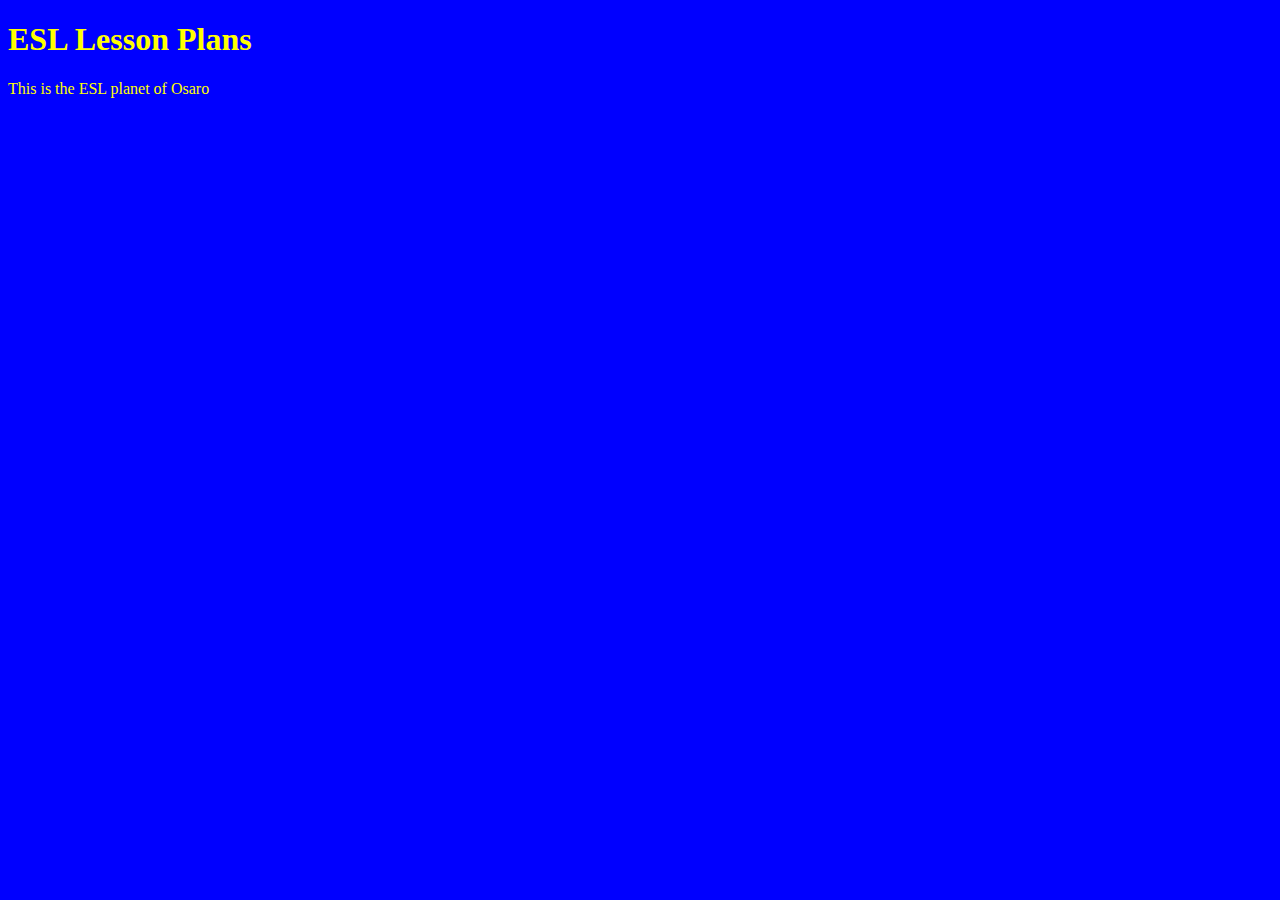
<file: index.html>
<!DOCTYPE html>
<html>
	<head>
		<title>ESL Lesson Plans</title>
		<link rel="stylesheet" type="text/css" href="CSS/style.css"
	</head>
		<body>
			<h1>ESL Lesson Plans</h1>
			<p>This is the ESL planet of Osaro</p>

		</body>
</html>
</file>
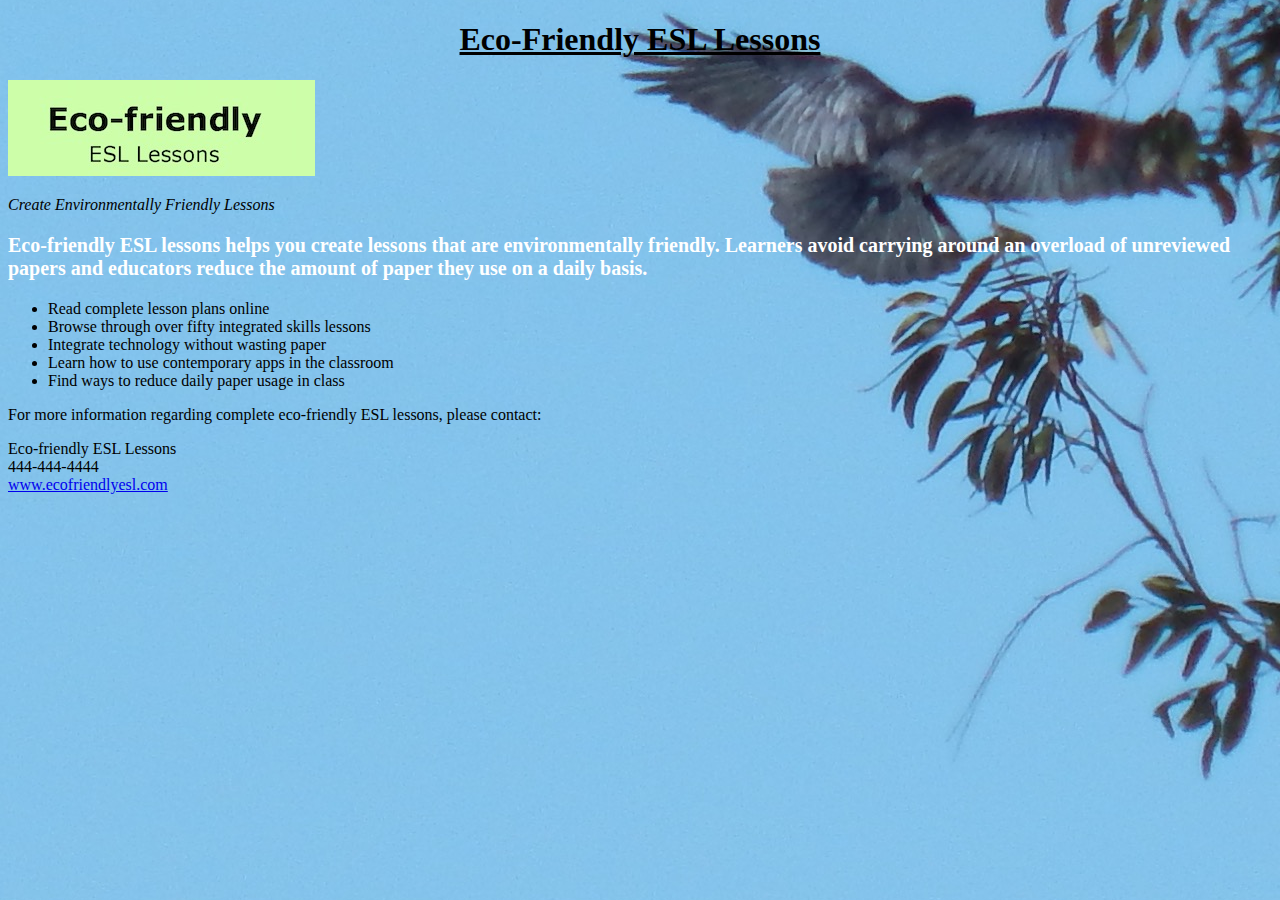
<file: unit_3/index.html>
<!DOCTYPE html>
<html>
<head>
	<title>Eco-Friendly ESL Lessons</title>
	<link rel="stylesheet" type="text/css" href="css/main.css">
</head>
<body id="highlighted">
    <h1 id="first">Eco-Friendly ESL Lessons</h1>
      <img src="../unit_3/images/logo.jpg" alt="logo of Eco-friendly ESL lessons" title="Eco-friendly ESL lessons">
      <p id="slogan">Create Environmentally Friendly Lessons</p>

      <p id="second"><strong>Eco-friendly ESL lessons helps you create lessons that are environmentally friendly. Learners avoid carrying around an overload of unreviewed papers and educators reduce the amount of paper they use on a daily basis.</strong></p>

      <ul>
          <li>Read complete lesson plans online</li>
          <li>Browse through over fifty integrated skills lessons</li>
          <li>Integrate technology without wasting paper</li>
          <li>Learn how to use contemporary apps in the classroom</li>
          <li>Find ways to reduce daily paper usage in class</li>
      </ul>

      <p>For more information regarding complete eco-friendly ESL lessons, please contact:</p>

      <p> Eco-friendly ESL Lessons<br>
      444-444-4444<br>
      <a href="www.ecofriendlyesl.com">www.ecofriendlyesl.com</a></p>

</body>
</html>
</file>
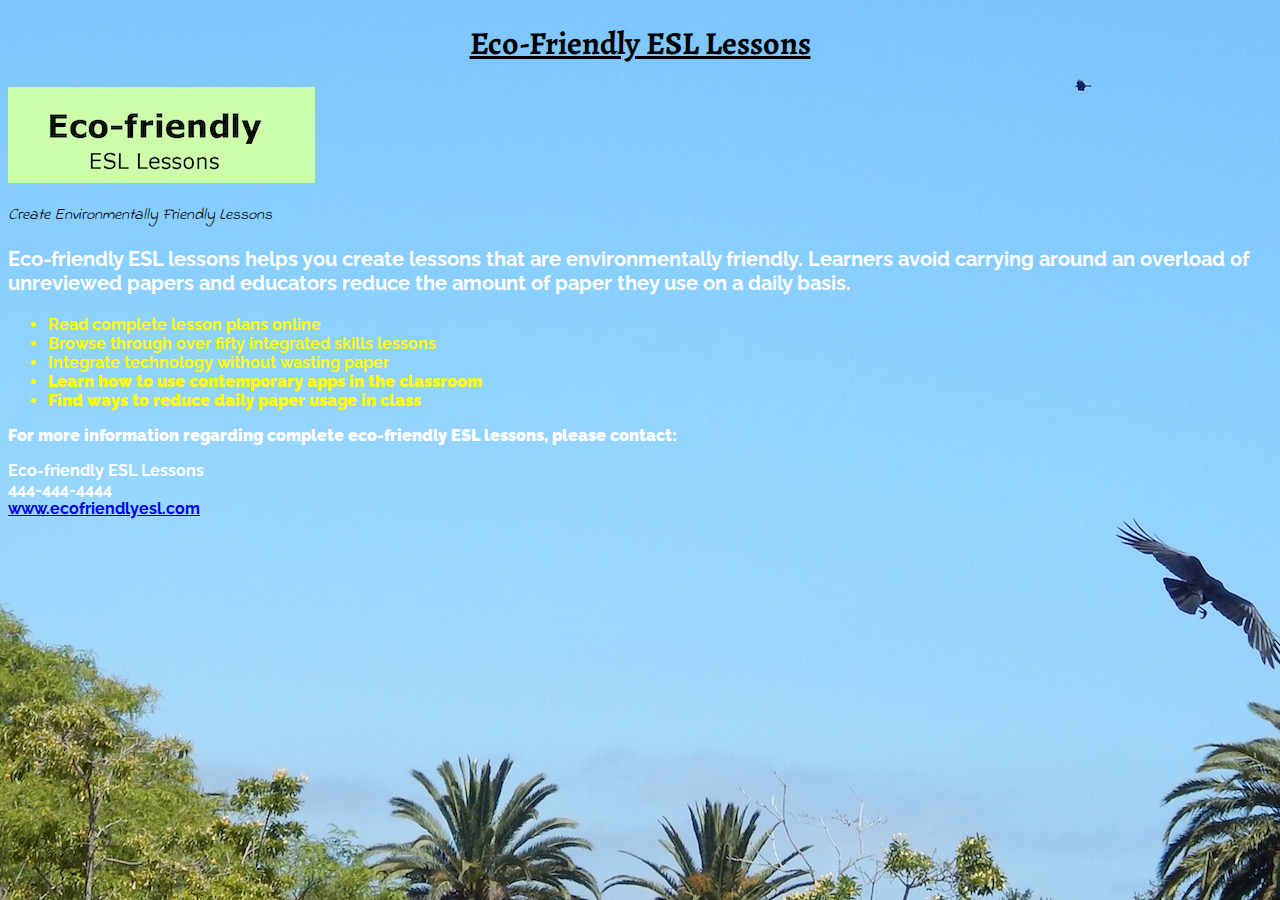
<file: unit_4/index.html>
<!DOCTYPE html>
<html>
<head>
	<title>Eco-Friendly ESL Lessons</title>

  <link href='http://fonts.googleapis.com/css?family=Alegreya:400,700' rel='stylesheet' type='text/css'>
  <link href='http://fonts.googleapis.com/css?family=Indie+Flower' rel='stylesheet' type='text/css'>
  <link href='http://fonts.googleapis.com/css?family=Raleway' rel='stylesheet' type='text/css'>
  
	<link rel="stylesheet" type="text/css" href="css/main.css">
	
</head>
<body id="highlighted">
    <h1 id="first">Eco-Friendly ESL Lessons</h1>
      <img src="../unit_4/images/logo.jpg" alt="logo of Eco-friendly ESL lessons" title="Eco-friendly ESL lessons">
      <p id="slogan">Create Environmentally Friendly Lessons</p>

      <p id="second"><strong>Eco-friendly ESL lessons helps you create lessons that are environmentally friendly. Learners avoid carrying around an overload of unreviewed papers and educators reduce the amount of paper they use on a daily basis.</strong></p>

      <ul id="list">
          <li><strong>Read complete lesson plans online</strong></li>
          <li><strong>Browse through over fifty integrated skills lessons</strong></li>
          <li><strong>Integrate technology without wasting paper</srong></li>
          <li><strong>Learn how to use contemporary apps in the classroom</strong></li>
          <li><strong>Find ways to reduce daily paper usage in class</strong></li>
      </ul>

      <p class="third"><strong>For more information regarding complete eco-friendly ESL lessons, please contact:</strong></p>

      <p class="third"> Eco-friendly ESL Lessons<br>
      444-444-4444<br>
      <a href="http://www.ecofriendlyesl.com">www.ecofriendlyesl.com</a></p>

</body>
</html>
</file>
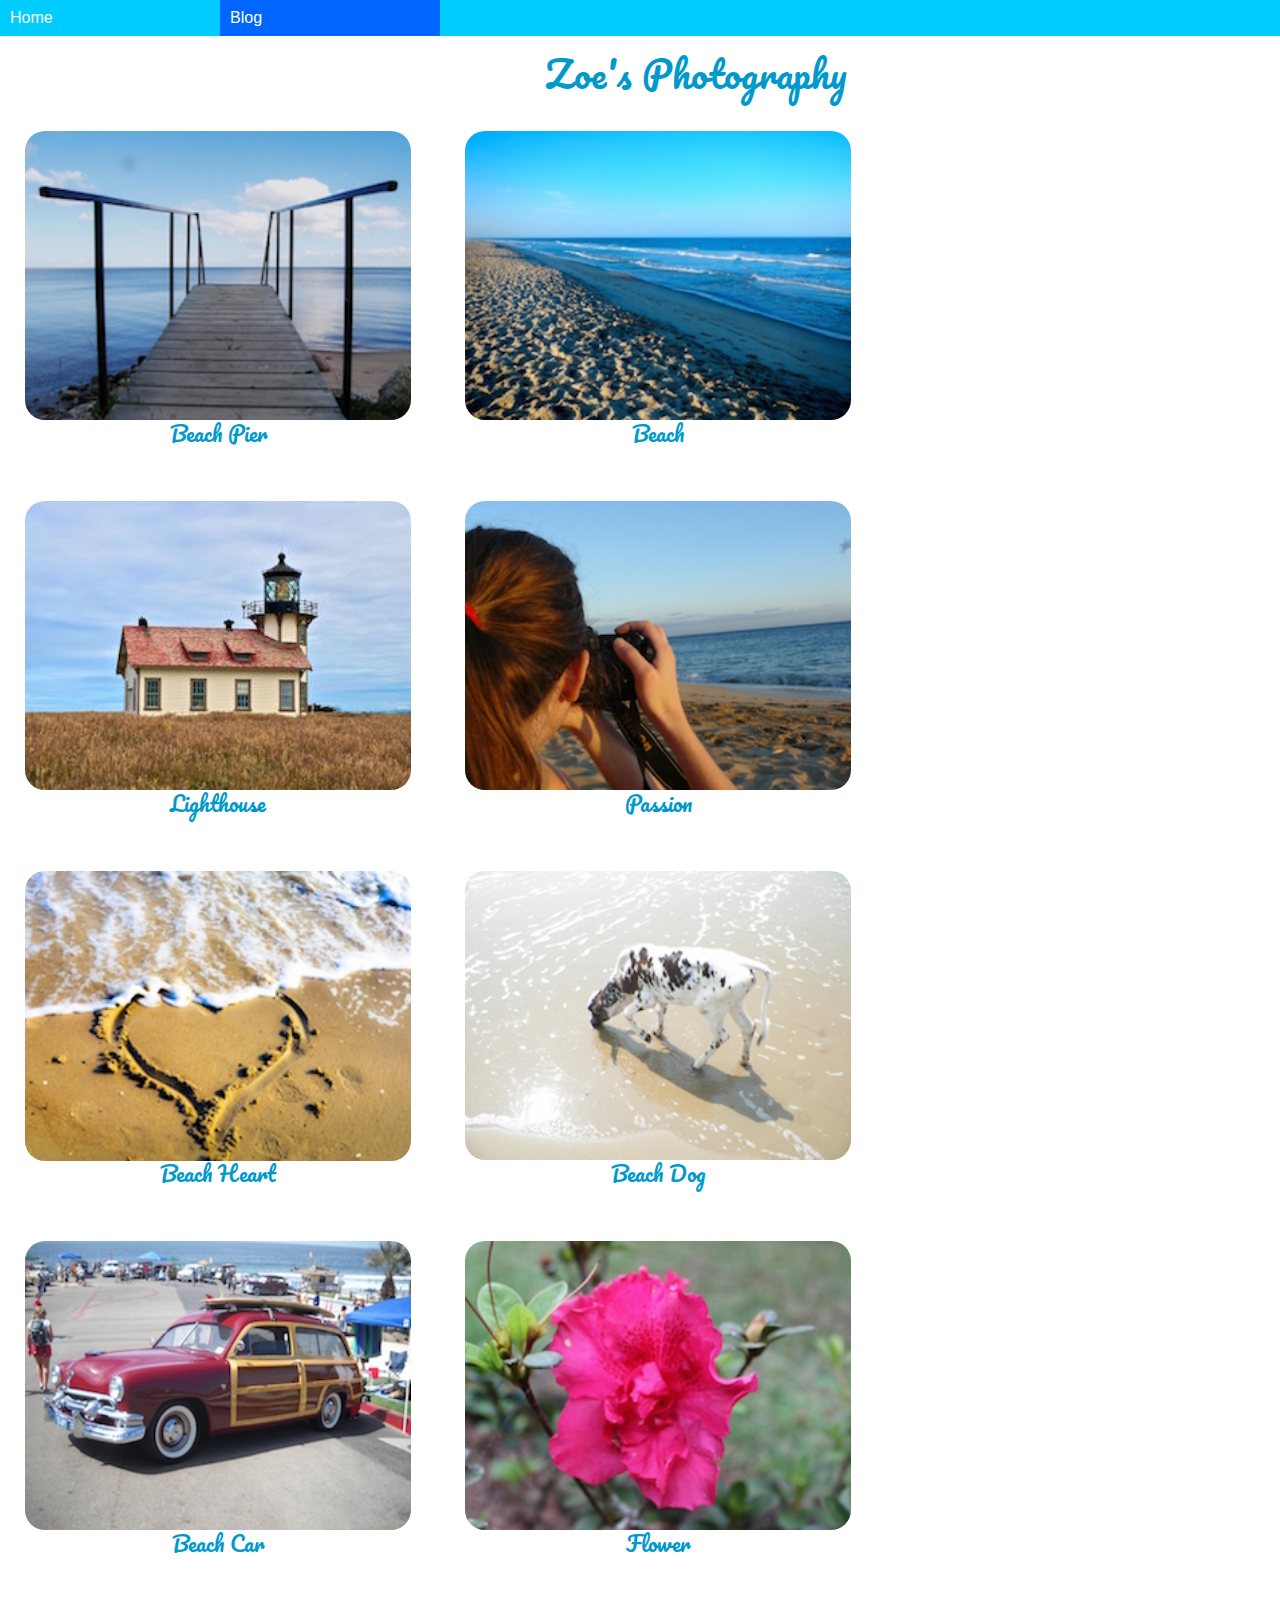
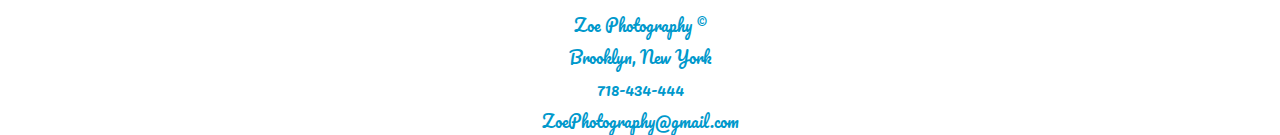
<file: unit_6/index.html>
<!DOCTYPE html>
<html>
<head>
	<title>Photography</title>

	<link rel="stylesheet" type="text/css" href="css/reset.css">
	<link rel="stylesheet" type="text/css" href="css/style.css">
    <link href='http://fonts.googleapis.com/css?family=Pacifico' rel='stylesheet' type='text/css'>
	
</head>
<body>
     <nav class="clearfix">
     
        <a href="index.html">Home</a>
        <a href="blog.html">Blog</a>
        
        </nav>

<h1>Zoe's Photography</h1>

        <div id="container">

        <p><img src="images/pier.jpeg" style="width: 97.5%">Beach Pier</p>

        </div>

         <div id="container">

        <p><img src="images/beach.jpeg" style="width: 97.5%">Beach</p>

        </div>


         <div id="container">

        <p><img src="images/lighthouse.jpeg" style="width: 97.5%">Lighthouse</p>

        </div>

         <div id="container">

        <p><img src="images/photography.jpeg" style="width: 97.5%">Passion</p>

        </div>

        <div id="container">

        <p><img src="images/heart.jpeg" style="width: 97.5%">Beach Heart</p>

        </div>


        <div id="container">

        <p><img src="images/dog.jpeg" style="width: 97.5%">Beach Dog</p>

        </div>

         <div id="container">

        <p><img src="images/car.jpeg" style="width: 97.5%">Beach Car</p>

        </div>


        <div id="container">

        <p><img src="images/flower.jpeg" style="width: 97.5%">Flower</p>

        </div>


        <p style="clear: both;">

        <footer> <br>Zoe Photography &copy;<br>
                 <br>Brooklyn, New York<br> 
                 <br>718-434-444<br>
                 <br>ZoePhotography@gmail.com<br>

            


    </footer>

     
</body>
</html>
</file>
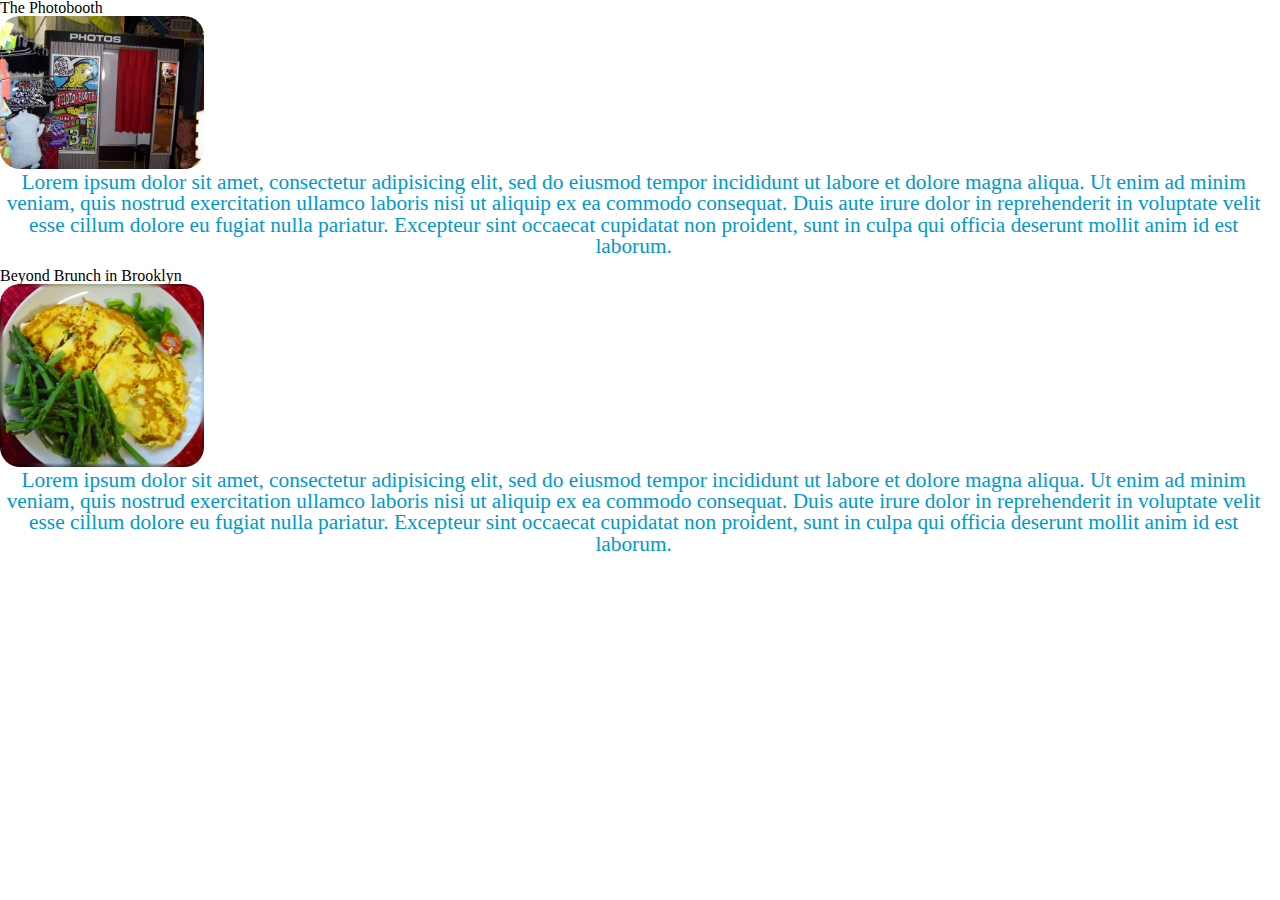
<file: unit_6/blog.html>
<!DOCTYPE html>
<html>

<head>

<link rel="stylesheet" type="text/css" href="css/reset.css">
	<link rel="stylesheet" type="text/css" href="css/style.css">
 
 <title>Zoe's Blog</title>

</head>

<body>

<h2>The Photobooth</h2>

<img src="images/photobooth.jpeg" alt="photobooth" title="fun photobooth" width="204">

<p>Lorem ipsum dolor sit amet, consectetur adipisicing elit, sed do eiusmod
tempor incididunt ut labore et dolore magna aliqua. Ut enim ad minim veniam,
quis nostrud exercitation ullamco laboris nisi ut aliquip ex ea commodo
consequat. Duis aute irure dolor in reprehenderit in voluptate velit esse
cillum dolore eu fugiat nulla pariatur. Excepteur sint occaecat cupidatat non
proident, sunt in culpa qui officia deserunt mollit anim id est laborum.

</p>

<h2>Beyond Brunch in Brooklyn</h2>

<img src="images/brunch.jpeg" alt="brunch" title="omelete, asparagus, and peppers" width="204">

<p> Lorem ipsum dolor sit amet, consectetur adipisicing elit, sed do eiusmod
tempor incididunt ut labore et dolore magna aliqua. Ut enim ad minim veniam,
quis nostrud exercitation ullamco laboris nisi ut aliquip ex ea commodo
consequat. Duis aute irure dolor in reprehenderit in voluptate velit esse
cillum dolore eu fugiat nulla pariatur. Excepteur sint occaecat cupidatat non
proident, sunt in culpa qui officia deserunt mollit anim id est laborum.

</p>

</body>
</html>
</file>
<file: CSS/style.css>
body {
	background-color: blue;
}

h1, p {
	color: yellow;
}
</file>
<file: unit_3/css/main.css>
#second {
	font-size: 20px;
	color: rgb(255, 255, 255);
}

#first {
	text-decoration: underline;
	text-align: center;
}

#slogan {
	font-style: italic;
}

#highlighted {
	font-family: "Times New Roman", monospace;
}

body {
	background: url("../images/bird.jpg") 
	no-repeat center center fixed;
</file>
<file: unit_4/css/main.css>
#second {
	font-size: 20px;
	color: rgb(255, 255, 255);
}

#list {
	color: yellow;
}

.third {
	color: rgb(255, 255, 255);
}

#first {
	text-decoration: underline;
	text-align: center;
	font-family: 'Alegreya', serif;
}

#slogan {
	font-style: italic;
	font-family: 'Indie Flower', cursive;
}

#highlighted {
	font-family: 'Raleway', sans-serif;
}

body {
	background: url("../images/bird.jpg") 
	no-repeat center center fixed;
</file>
<file: unit_6/css/style.css>
nav {
	background-color: #00CCFF;
	font-family: arial, sans-serif;
}

a {
	background-color: #0066FF;
	color: white;
	text-decoration: none;
	display: block;
	float: left;
	padding: 10px;
	width:200px;
}

a:hover {
	background-color: #00CCFF;
}

.clearfix:after {
  visibility: hidden;
  display: block;
  content: " ";
  clear: both;
  height: 0;
  font-size: 0;
}

#container{ 
  width: 400px;
  height: 330px;
  margin: auto;
  float: left;
  padding: 20px;
  border: 1px clear #666;
  background: #ffffff;
}

h1 {
    color: rgb(0, 153, 204);
    font-family: 'Pacifico', cursive;
    font-size: 28pt;
    text-align: center;
    margin-top: 0.5em;
    margin-bottom: 0.5em;
    margin-left: 3em;
  }

p {
    color: rgb(0, 153, 204);
    font-family: 'Pacifico', cursive;
    float: center; 
    font-size: 16pt; 
    text-align: center; 
    width 30%; 
    margin-right: 1%; 
    margin-bottom: 0.5em;
}

img {
  border:1px solid #;
  -webkit-border-radius: 20px;
  -moz-border-radius: 20px;
  border-radius: 20px;
}

footer { 
    display: block;
    color: rgb(0, 153, 204);
    font-family: 'Pacifico', cursive;
    text-align: center;
}
</file>
